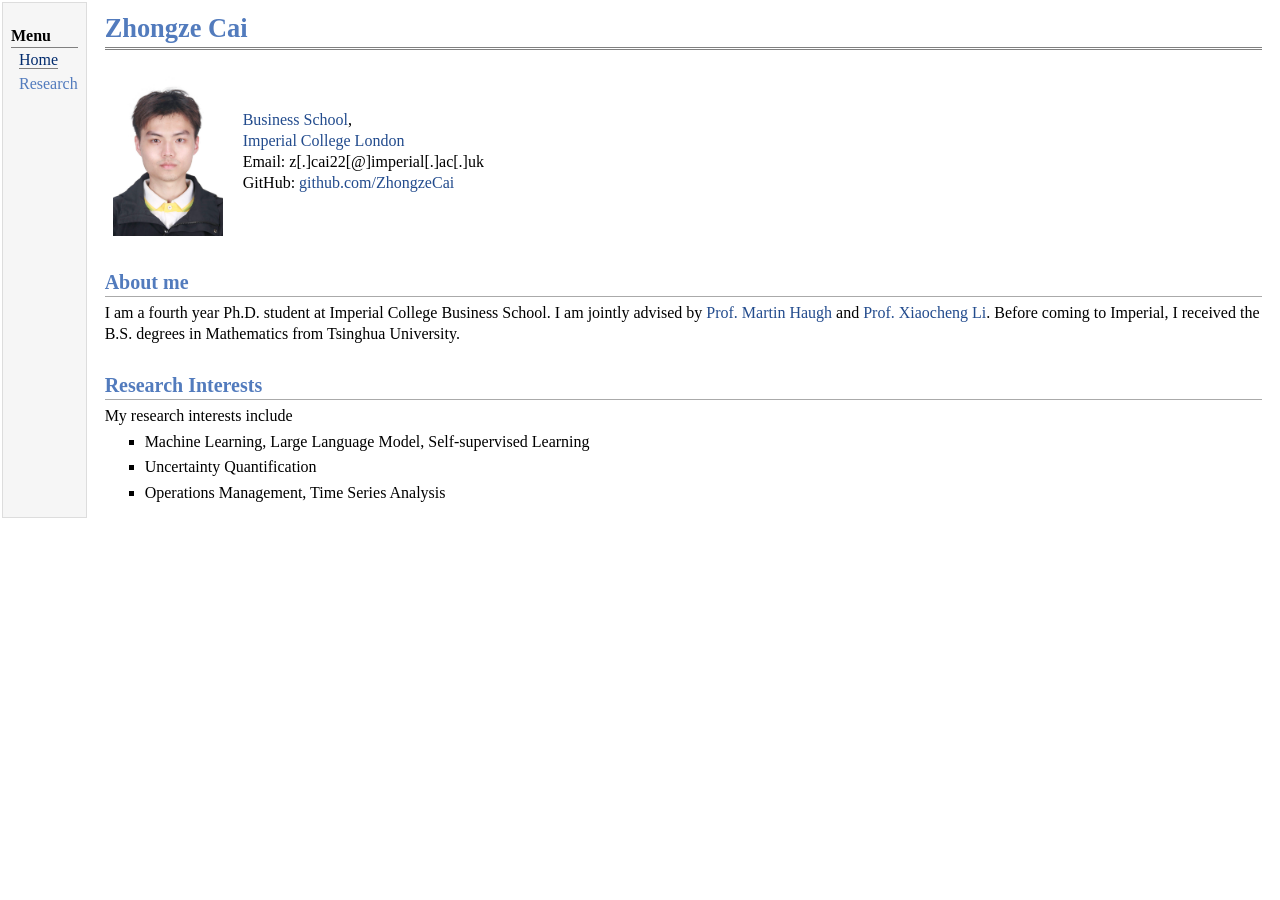
<file: index.html>
<!DOCTYPE html PUBLIC "-//W3C//DTD XHTML 1.1//EN"
  "http://www.w3.org/TR/xhtml11/DTD/xhtml11.dtd">
<html xmlns="http://www.w3.org/1999/xhtml" xml:lang="en">
<head>
<meta name="generator" content="jemdoc, see http://jemdoc.jaboc.net/" />
<meta http-equiv="Content-Type" content="text/html;charset=utf-8" />
<meta name="viewport" content="width=device-width, initial-scale=1" />
<link rel="stylesheet" href="jemdoc.css" type="text/css" />
<title>Zhongze Cai</title>
</head>
<body>
<table summary="Table for page layout." id="tlayout">
<tr valign="top">
<td id="layout-menu">
<div class="menu-category">Menu</div>
<div class="menu-item"><a href="index.html" class="current">Home</a></div>
<div class="menu-item"><a href="research.html">Research</a></div>
</td>
<td id="layout-content">
<div id="toptitle">
<h1>Zhongze Cai</h1>
</div>
<table class="imgtable"><tr><td>
<img src="PHOTOS/bio.jpg" alt="alt text" width="110px" height="160px" />&nbsp;</td>
<td align="left"><p><a href="https://www.imperial.ac.uk/business-school/" target=&ldquo;blank&rdquo;>Business School</a>, <br />
<a href="https://www.imperial.ac.uk" target=&ldquo;blank&rdquo;>Imperial College London</a><br />
Email: z[.]cai22[@]imperial[.]ac[.]uk <br />
GitHub: <a href="https://github.com/ZhongzeCai" target=&ldquo;blank&rdquo;>github.com/ZhongzeCai</a><br />
</p>
</td></tr></table>
<h2>About me</h2>
<p>I am a fourth year Ph.D. student at Imperial College Business School. I am jointly advised by <a href="https://martin-haugh.github.io" target=&ldquo;blank&rdquo;>Prof. Martin Haugh</a> and <a href="https://xiaocheng-li.github.io" target=&ldquo;blank&rdquo;>Prof. Xiaocheng Li</a>. Before coming to Imperial, I received the B.S. degrees in Mathematics from Tsinghua University. 
</p>
<h2>Research Interests</h2>
<p>My research interests include 
</p>
<ul>
<li><p>Machine Learning, Large Language Model, Self-supervised Learning  
</p>
</li>
<li><p>Uncertainty Quantification  
</p>
</li>
<li><p>Operations Management, Time Series Analysis
</p>
</li>
</ul>
</td>
</tr>
</table>
</body>
</html>
</file>
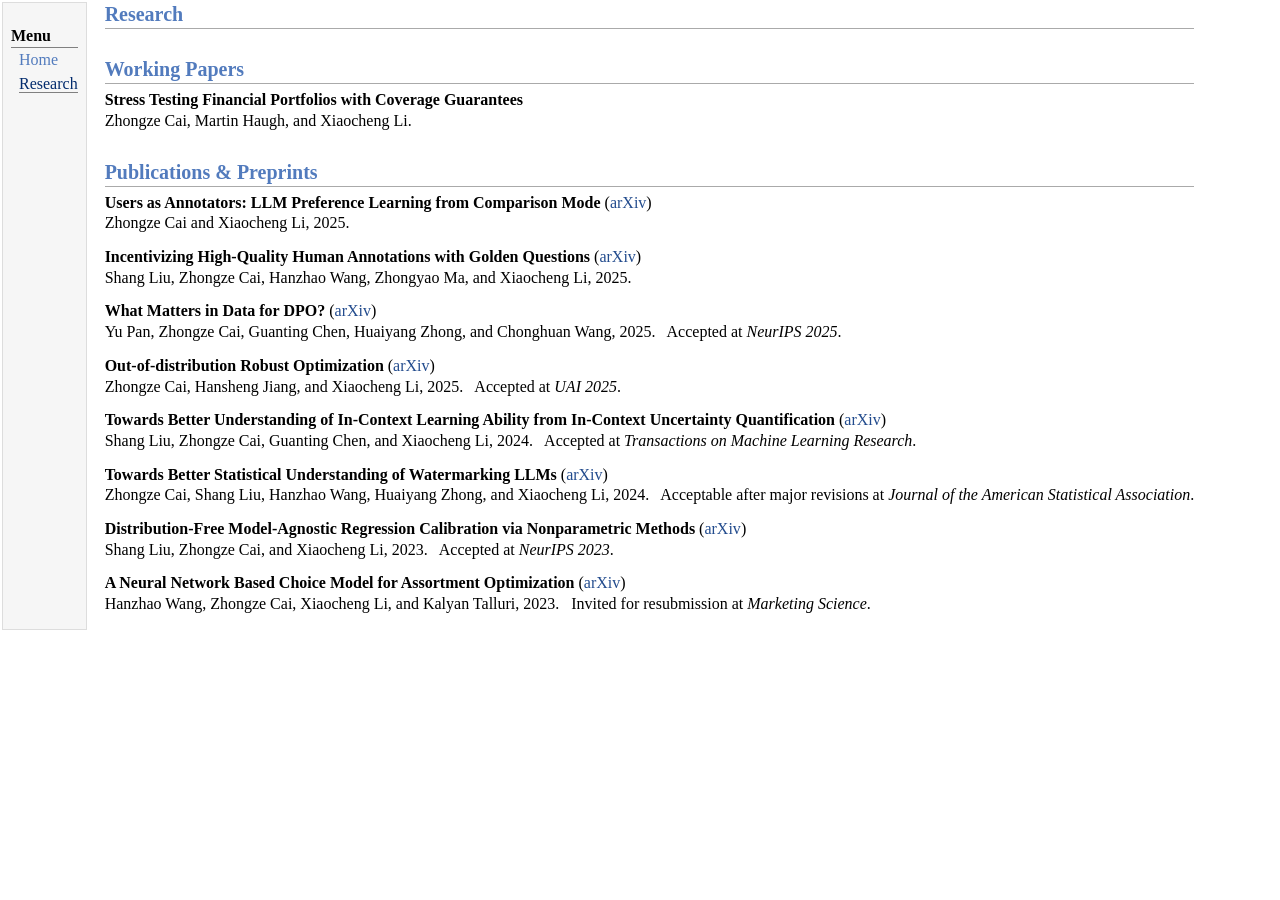
<file: research.html>
<!DOCTYPE html PUBLIC "-//W3C//DTD XHTML 1.1//EN"
  "http://www.w3.org/TR/xhtml11/DTD/xhtml11.dtd">
<html xmlns="http://www.w3.org/1999/xhtml" xml:lang="en">
<head>
<meta name="generator" content="jemdoc, see http://jemdoc.jaboc.net/" />
<meta http-equiv="Content-Type" content="text/html;charset=utf-8" />
<meta name="viewport" content="width=device-width, initial-scale=1" />
<link rel="stylesheet" href="jemdoc.css" type="text/css" />
<title>Research – Zhongze Cai</title>
</head>
<body>
<table summary="Table for page layout." id="tlayout">
<tr valign="top">
<td id="layout-menu">
<div class="menu-category">Menu</div>
<div class="menu-item"><a href="index.html">Home</a></div>
<div class="menu-item"><a href="research.html" class="current">Research</a></div>
</td>

<td id="layout-content">
<h2>Research</h2>

<h2>Working Papers</h2>
<p><b>Stress Testing Financial Portfolios with Coverage Guarantees</b><br/>
Zhongze Cai, Martin Haugh, and Xiaocheng Li. </p>

<h2>Publications &amp; Preprints</h2>

<p><b>Users as Annotators: LLM Preference Learning from Comparison Mode</b>
(<a href="https://arxiv.org/abs/2510.13830" target=&ldquo;blank&rdquo;>arXiv</a>)<br/>
Zhongze Cai and Xiaocheng Li, 2025.</p>

<p><b>Incentivizing High-Quality Human Annotations with Golden Questions</b>
(<a href="https://arxiv.org/abs/2505.19134" target=&ldquo;blank&rdquo;>arXiv</a>)<br/>
Shang Liu, Zhongze Cai, Hanzhao Wang, Zhongyao Ma, and Xiaocheng Li, 2025.</p>

<p><b>What Matters in Data for DPO?</b>
(<a href="https://arxiv.org/abs/2508.18312" target=&ldquo;blank&rdquo;>arXiv</a>)<br/>
Yu Pan, Zhongze Cai, Guanting Chen, Huaiyang Zhong, and Chonghuan Wang, 2025. &nbsp; 
Accepted at <em>NeurIPS 2025</em>.</p>

<p><b>Out-of-distribution Robust Optimization</b>
(<a href="https://arxiv.org/abs/2410.14899" target=&ldquo;blank&rdquo;>arXiv</a>)<br/>
Zhongze Cai, Hansheng Jiang, and Xiaocheng Li, 2025. &nbsp;
Accepted at <em>UAI 2025</em>.</p>

<p><b>Towards Better Understanding of In-Context Learning Ability from In-Context Uncertainty Quantification</b>
(<a href="https://arxiv.org/abs/2405.15115" target=&ldquo;blank&rdquo;>arXiv</a>)<br/>
Shang Liu, Zhongze Cai, Guanting Chen, and Xiaocheng Li, 2024. &nbsp;
Accepted at <em>Transactions on Machine Learning Research</em>.</p>

<p><b>Towards Better Statistical Understanding of Watermarking LLMs</b>
(<a href="https://arxiv.org/abs/2403.13027" target=&ldquo;blank&rdquo;>arXiv</a>)<br/>
Zhongze Cai, Shang Liu, Hanzhao Wang, Huaiyang Zhong, and Xiaocheng Li, 2024. &nbsp;
Acceptable after major revisions at <em>Journal of the American Statistical Association</em>.</p>

<p><b>Distribution-Free Model-Agnostic Regression Calibration via Nonparametric Methods</b>
(<a href="https://arxiv.org/abs/2305.12283" target=&ldquo;blank&rdquo;>arXiv</a>)<br/>
Shang Liu, Zhongze Cai, and Xiaocheng Li, 2023. &nbsp; 
Accepted at <em>NeurIPS 2023</em>.</p>

<p><b>A Neural Network Based Choice Model for Assortment Optimization</b>
(<a href="https://arxiv.org/abs/2308.05617" target=&ldquo;blank&rdquo;>arXiv</a>)<br/>
Hanzhao Wang, Zhongze Cai, Xiaocheng Li, and Kalyan Talluri, 2023. &nbsp;
Invited for resubmission at <em>Marketing Science</em>.</p>

</td>
</tr>
</table>
</body>
</html>
</file>
<file: jemdoc.css>
/* Default css file for jemdoc. */

table#tlayout {
	border: none;
	border-collapse: separate;
	background: white;
}

body {
	background: white;
	font-family: Georgia, serif;
	padding-bottom: 8px;
	margin: 0;
}

#layout-menu {
	background: #f6f6f6;
	border: 1px solid #dddddd;
	padding-top: 0.5em;
	padding-left: 8px;
	padding-right: 8px;
	font-size: 1.0em;
	width: auto;
	white-space: nowrap;
	text-align: left;
	vertical-align: top;
}

#layout-menu td {
	background: #f4f4f4;
	vertical-align: top;
}

#layout-content {
	padding-top: 0.0em;
	padding-left: 1.0em;
	padding-right: 1.0em;
	border: none;
	background: white;
	text-align: left;
	vertical-align: top;
	min-width: 0;
	width: auto;
	max-width: 1200px;
	margin: 0 auto;
}

#layout-menu a {
	line-height: 1.5em;
	margin-left: 0.5em;
}

tt {
	background: #ffffdd;
}

pre, tt {
	font-size: 90%;
	font-family: monaco, monospace;
}

a, a > tt {
	color: #224b8d;
	text-decoration: none;
}

a:hover {
	border-bottom: 1px gray dotted;
}

#layout-menu a.current:link, #layout-menu a.current:visited {
	color: #022b6d;
	border-bottom: 1px gray solid;
}
#layout-menu a:link, #layout-menu a:visited, #layout-menu a:hover {
	color: #527bbd;
	text-decoration: none;
}
#layout-menu a:hover {
	text-decoration: none;
}

div.menu-category {
	border-bottom: 1px solid gray;
	margin-top: 0.8em;
	padding-top: 0.2em;
	padding-bottom: 0.1em;
	font-weight: bold;
}

div.menu-item {
	padding-left: 16px;
	text-indent: -16px;
}

div#toptitle {
	padding-bottom: 0.2em;
	margin-bottom: 1.5em;
	border-bottom: 3px double gray;
}

/* Reduce space if we begin the page with a title. */
div#toptitle + h2, div#toptitle + h3 {
	margin-top: -0.7em;
}

div#subtitle {
	margin-top: 0.0em;
	margin-bottom: 0.0em;
	padding-top: 0em;
	padding-bottom: 0.1em;
}

em {
	font-style: italic;
}

strong {
	font-weight: bold;
}


h1, h2, h3 {
	color: #527bbd;
	margin-top: 0.7em;
	margin-bottom: 0.3em;
	padding-bottom: 0.2em;
	line-height: 1.0;
	padding-top: 0.5em;
	border-bottom: 1px solid #aaaaaa;
}

h1 {
	font-size: 165%;
}

h2 {
	padding-top: 0.8em;
	font-size: 125%;
}

h2 + h3 {
	padding-top: 0.2em;
}

h3 {
	font-size: 110%;
	border-bottom: none;
}

p {
	margin-top: 0.0em;
	margin-bottom: 0.8em;
	padding: 0;
	line-height: 1.3;
}

pre {
	padding: 0;
	margin: 0;
}

div#footer {
	font-size: small;
	border-top: 1px solid #c0c0c0;
	padding-top: 0.1em;
	margin-top: 4.0em;
	color: #c0c0c0;
}

div#footer a {
	color: #80a0b0;
}

div#footer-text {
	float: left;
	padding-bottom: 8px;
}

ul, ol, dl {
	margin-top: 0.2em;
	padding-top: 0;
	margin-bottom: 0.8em;
}

dt {
	margin-top: 0.5em;
	margin-bottom: 0;
}

dl {
	margin-left: 20px;
}

dd {
	color: #222222;
}

dd > *:first-child {
	margin-top: 0;
}

ul {
	list-style-position: outside;
	list-style-type: square;
}

p + ul, p + ol {
	margin-top: -0.5em;
}

li ul, li ol {
	margin-top: -0.3em;
}

ol {
	list-style-position: outside;
	list-style-type: decimal;
}

li p, dd p {
	margin-bottom: 0.3em;
}


ol ol {
	list-style-type: lower-alpha;
}

ol ol ol {
	list-style-type: lower-roman;
}

p + div.codeblock {
	margin-top: -0.6em;
}

div.codeblock, div.infoblock {
	margin-right: 0%;
	margin-top: 1.2em;
	margin-bottom: 1.3em;
}

div.blocktitle {
	font-weight: bold;
	color: #cd7b62;
	margin-top: 1.2em;
	margin-bottom: 0.1em;
}

div.blockcontent {
	border: 1px solid silver;
	padding: 0.3em 0.5em;
}

div.infoblock > div.blockcontent {
	background: #ffffee;
}

div.blockcontent p + ul, div.blockcontent p + ol {
	margin-top: 0.4em;
}

div.infoblock p {
	margin-bottom: 0em;
}

div.infoblock li p, div.infoblock dd p {
	margin-bottom: 0.5em;
}

div.infoblock p + p {
	margin-top: 0.8em;
}

div.codeblock > div.blockcontent {
	background: #f6f6f6;
}

span.pycommand {
	color: #000070;
}

span.statement {
	color: #008800;
}
span.builtin {
	color: #000088;
}
span.special {
	color: #990000;
}
span.operator {
	color: #880000;
}
span.error {
	color: #aa0000;
}
span.comment, span.comment > *, span.string, span.string > * {
	color: #606060;
}

@media print {
	#layout-menu {
		display: none;
	}

}

#fwtitle {
	margin: 2px;
}

#fwtitle #toptitle {
	padding-left: 0.5em;
	margin-bottom: 0.5em;
}

#layout-content h1:first-child, #layout-content h2:first-child, #layout-content h3:first-child {
	margin-top: -0.7em;
}

div#toptitle h1, #layout-content div#toptitle h1 {
	margin-bottom: 0.0em;
	padding-bottom: 0.1em;
	padding-top: 0;
	margin-top: 0.5em;
	border-bottom: none;
}

img.eq {
	padding: 0;
	padding-left: 0.1em;
	padding-right: 0.1em;
	margin: 0;
}

img.eqwl {
	padding-left: 2em;
	padding-top: 0.6em;
	padding-bottom: 0.2em;
	margin: 0;
}

table {
	border: 2px solid black;
	border-collapse: collapse;
}

td {
	padding: 2px;
	padding-left: 0.5em;
	padding-right: 0.5em;
	text-align: center;
	border: 1px solid gray;
}

table + table {
	margin-top: 1em;
}

tr.heading {
	font-weight: bold;
	border-bottom: 2px solid black;
}

img {
	border: none;
}

table.imgtable, table.imgtable td {
	border: none;
	text-align: left;
}
</file>
